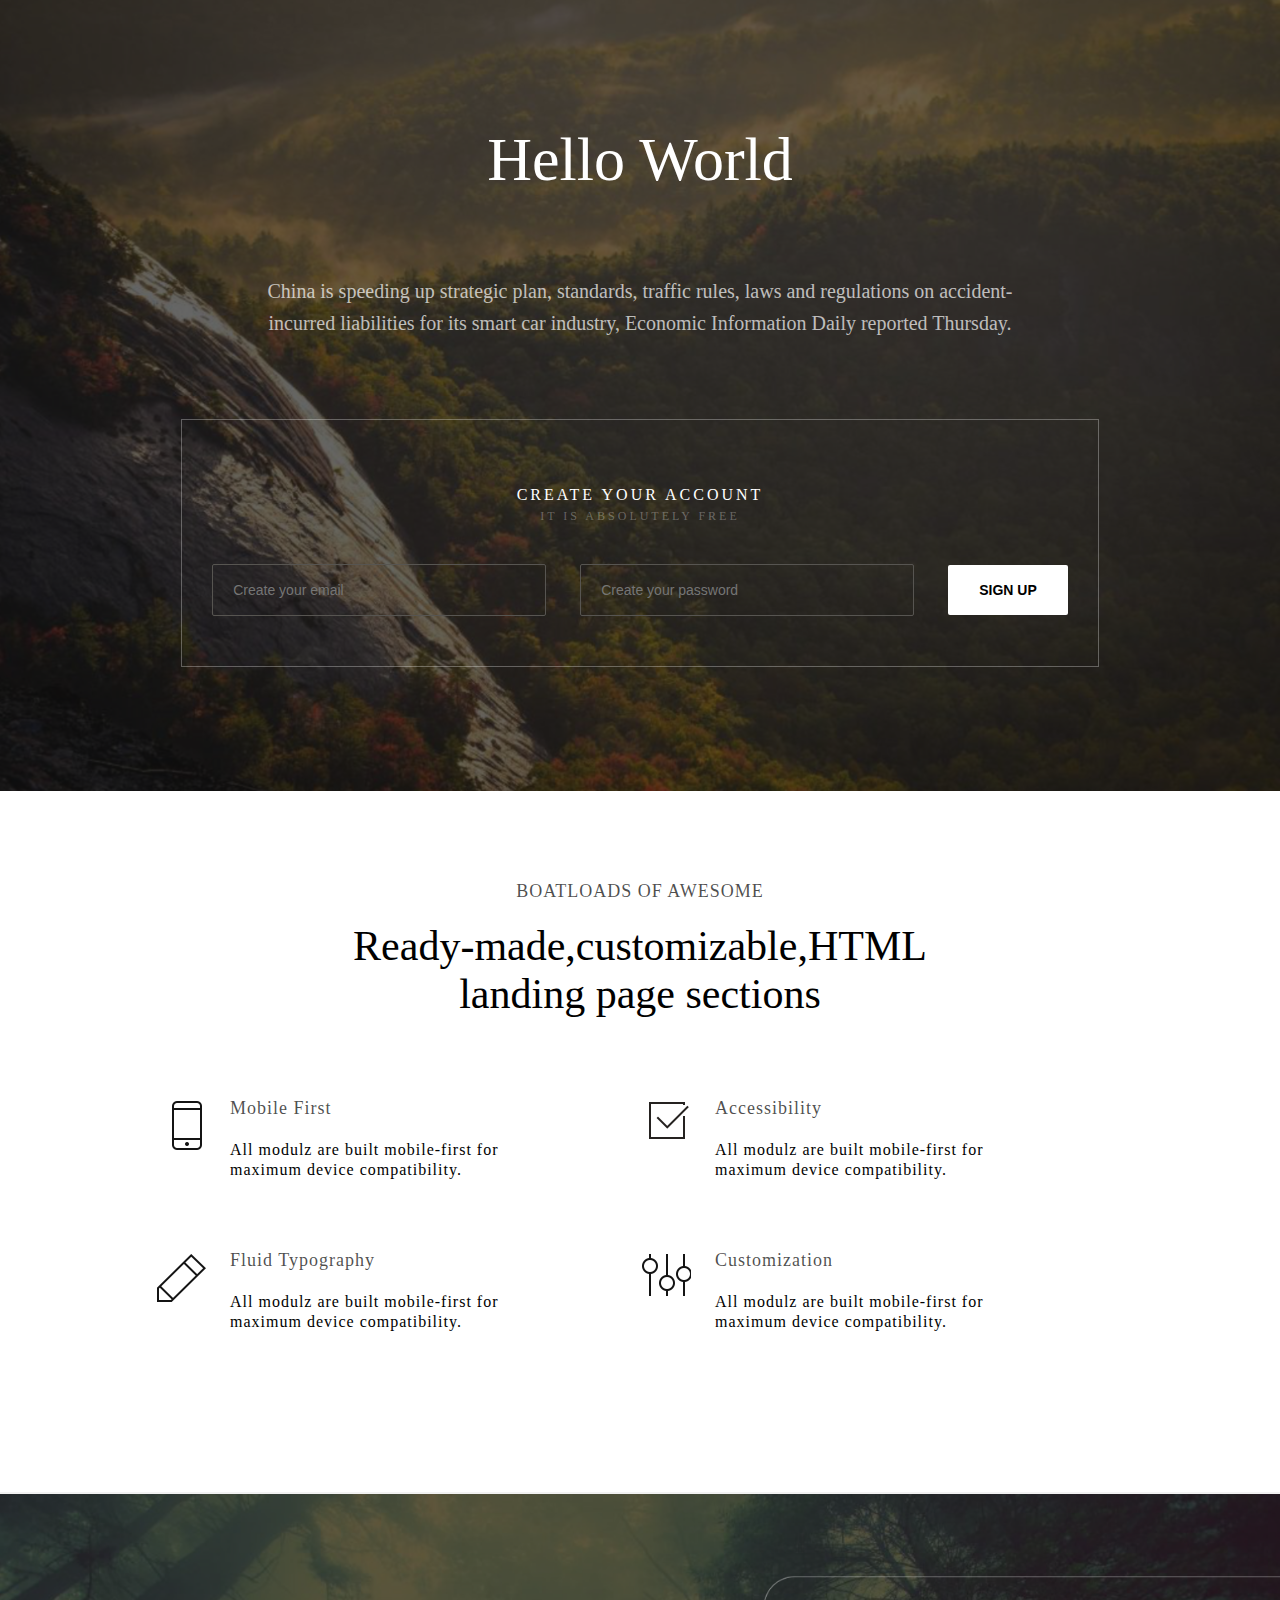
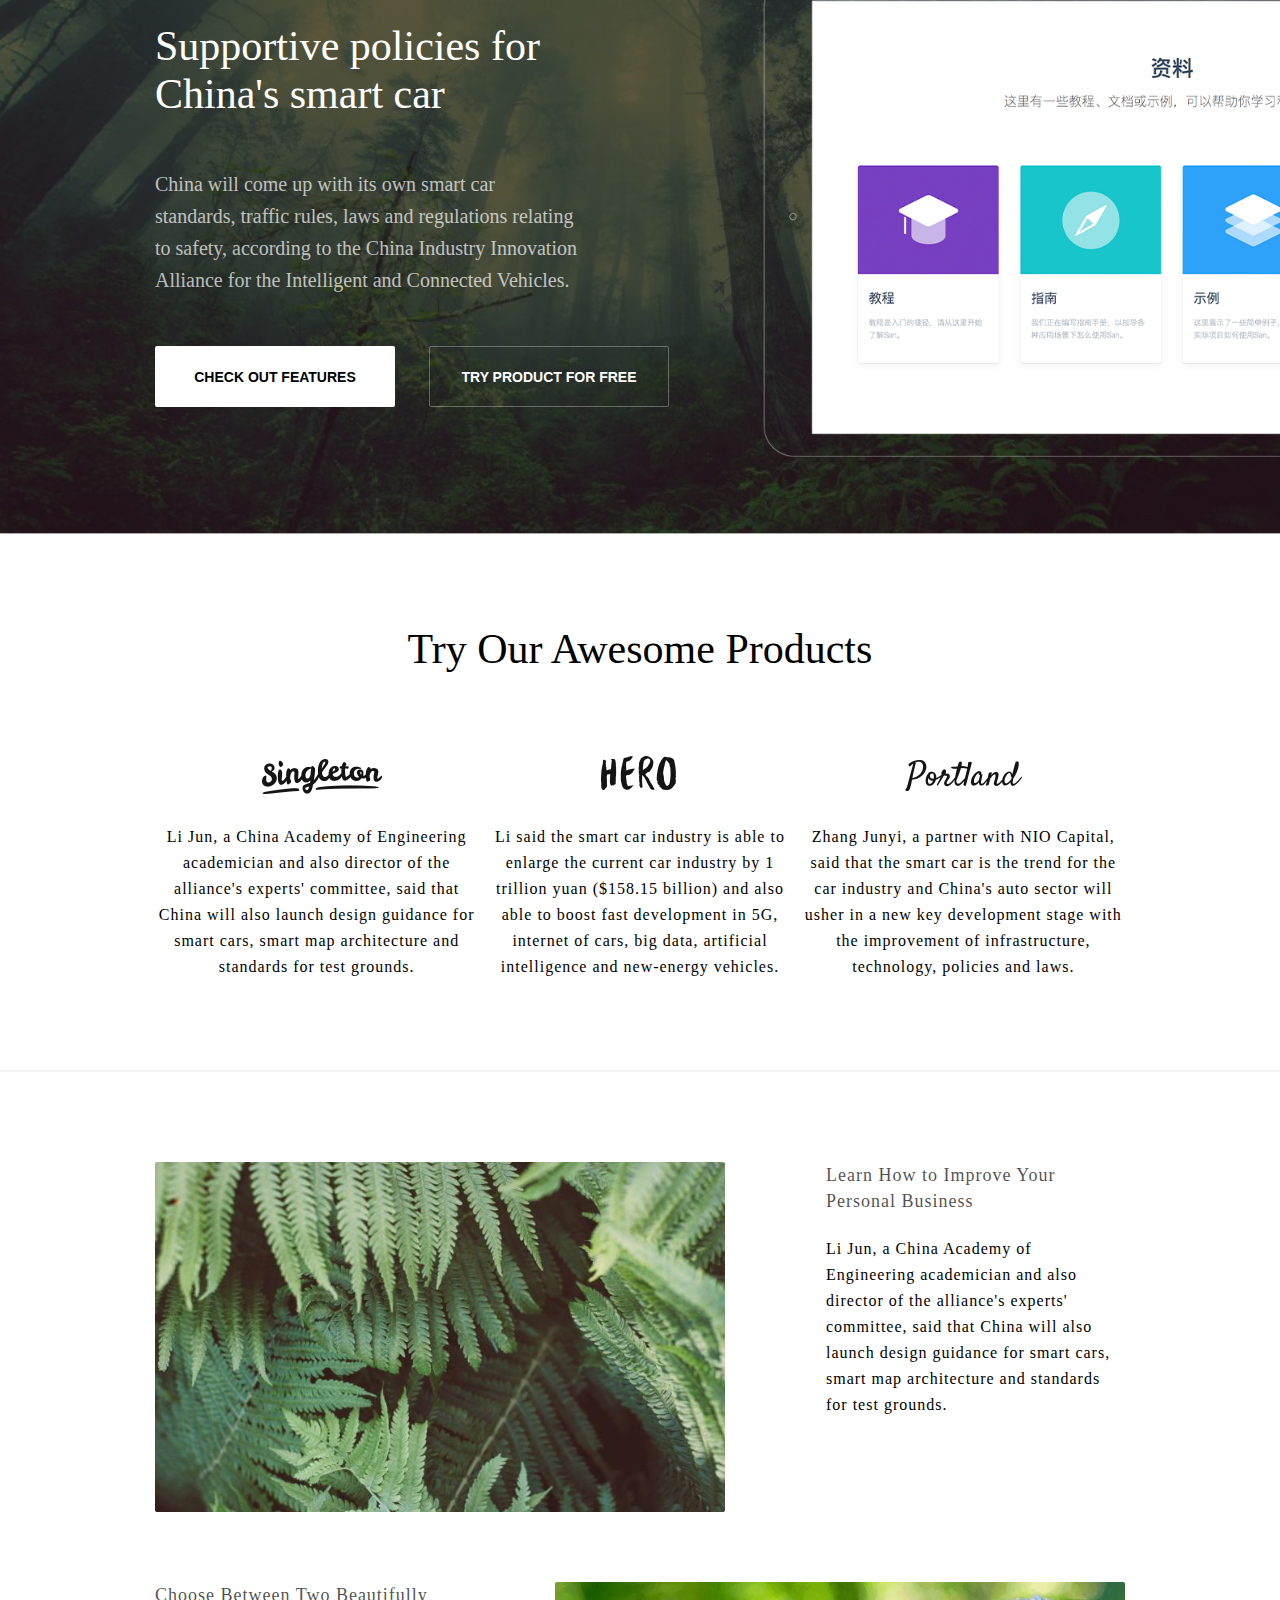
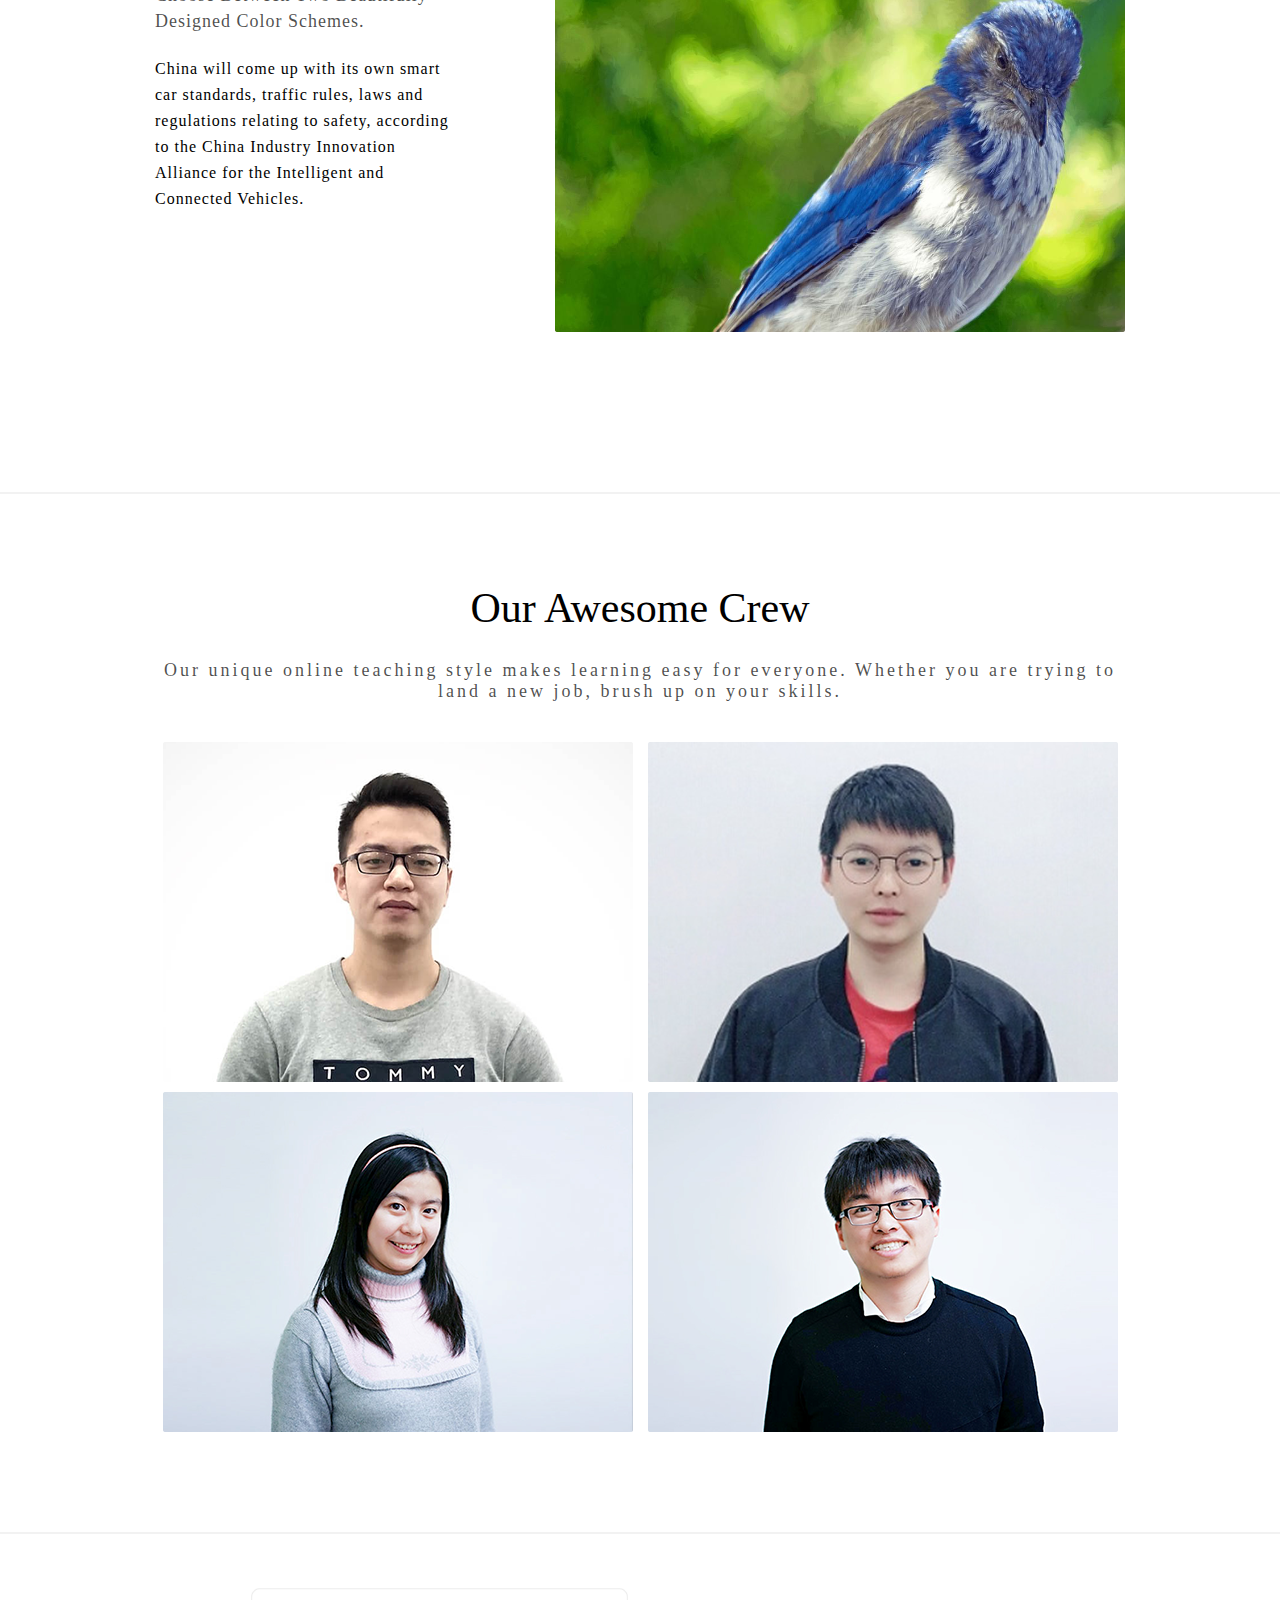
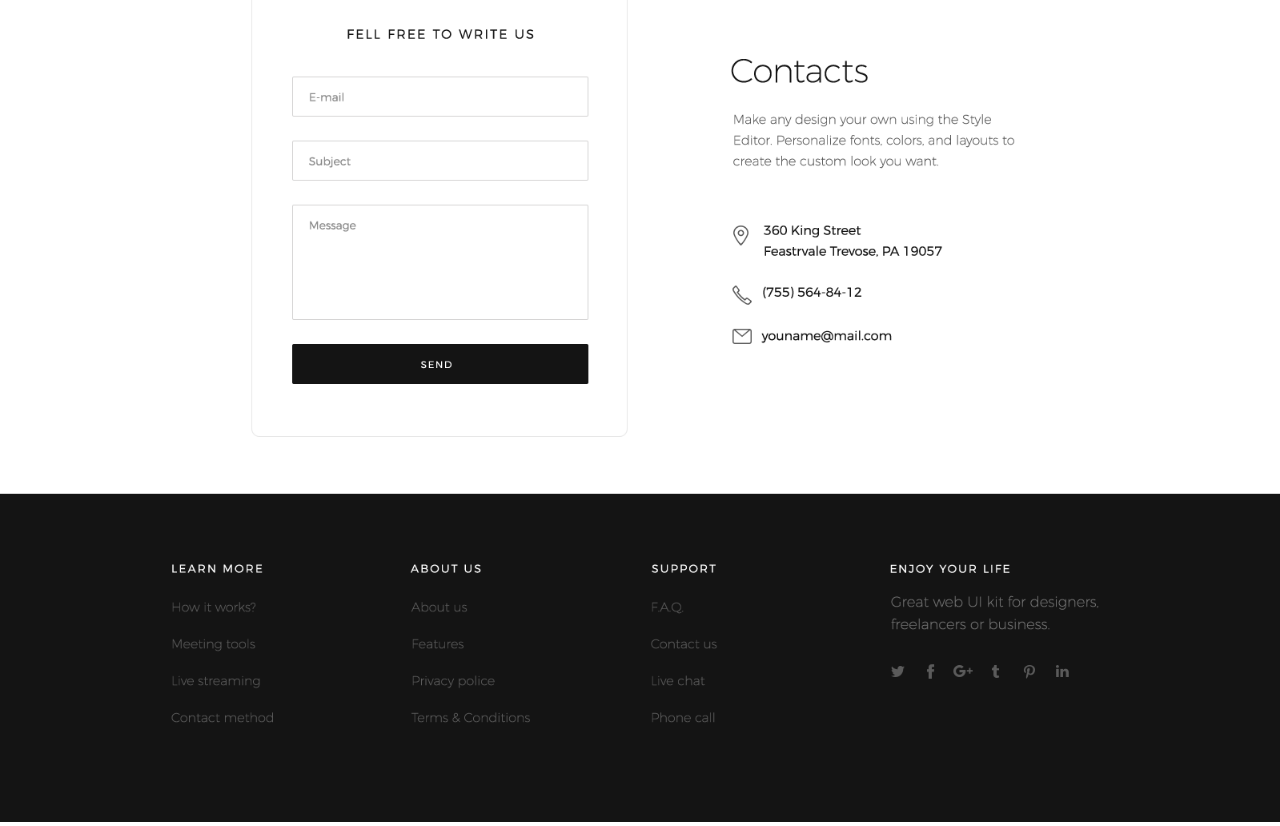
<file: Day9-11/index.html>
<!DOCTYPE html>
<html>
<head>
	<title>Day9-11 Hello World</title>
	<link rel="stylesheet" type="text/css" href="css/reset.css">
	<link rel="stylesheet" type="text/css" href="css/mycss.css">
</head>
<body>
	<div class="header">
		<img class="bgpic" src="images/headerbg.png">
		<div class="background">
			<div class="container">
				<h1>Hello World</h1>
				<p>China is speeding up strategic plan, standards, traffic rules, laws and regulations on accident-incurred liabilities for its smart car industry, Economic Information Daily reported Thursday.
				 </p>
				<div class="borderbox">
					<h3>
						CREATE YOUR ACCOUNT
						<span class="subtitle">IT IS ABSOLUTELY FREE</span>
					</h3>
					<input id="email" type="text" name="email" placeholder="Create your email">
					<input id="password" type="password" name="password" placeholder="Create your password">
					<button id="sign-up">SIGN UP</button>
				</div>
			</div>
			 
		</div>

	</div>
	<div class="feature">
		<div class="container">
			<h3 class="feature-h3">BOATLOADS OF AWESOME</h3>
			<h2 class="feature-h2">Ready-made,customizable,HTML landing page sections</h2>
			<div>
			</div>
			<div class="sectionbox1">
				<section class="section1">
					<img src="images/icon/icon_03.png" class="left"></img>
					<div>
						<h3>Mobile First</h3>
						<p>All modulz are built mobile-first for maximum device compatibility.</p>
					</div>				
				</section>
				<section class="section1">
					<img src="images/icon/icon_05.png" class="left"></img>
					<div>
						<h3>Accessibility</h3>
						<p>All modulz are built mobile-first for maximum device compatibility.</p>
					</div>				
				</section>
				<section class="section1">
					<img src="images/icon/icon_09.png" class="left"></img>
					<div>
						<h3>Fluid Typography</h3>
						<p>All modulz are built mobile-first for maximum device compatibility.</p>
					</div>				
				</section>
				<section class="section1">
					<img src="images/icon/icon_11.png" class="left"></img>
					<div>
						<h3>Customization</h3>
						<p>All modulz are built mobile-first for maximum device compatibility.</p>
					</div>				
				</section>
				
			</div>
			
		</div>
	</div>
	<div class="all-to-action">
		<img class="bgpic" src="images/ctabg.png">
		<!-- <div class="background"></div> -->
		<div class="background" style="background-color: rgba(0,0,0,0);">
			<div class="ata-container">
				<div class="ata-content">
					<h1>Supportive policies for China's smart car</h1>
					<p>China will come up with its own smart car standards, traffic rules, laws and regulations relating to safety, according to the China Industry Innovation Alliance for the Intelligent and Connected Vehicles.
					 </p>
					<div class="buttonbox">
						<button id="check">CHECK OUT FEATURES</button>
						<button id="try">TRY PRODUCT FOR FREE</button>
					</div>
				</div>
				<div class="ipad">
				</div>
			</div> 
		</div>
	</div>
	<div class="feature">
		<div class="container">
			<h2 class="feature-h2">Try Our Awesome Products</h2>
			<div class="sectionbox2">
				<section class="section2">
					<img src="images/icon/icon_16.png" class="icon2"></img>
					<p>Li Jun, a China Academy of Engineering academician and also director of the alliance's experts' committee, said that China will also launch design guidance for smart cars, smart map architecture and standards for test grounds.</p>				
				</section>
				<section class="section2">
					<img src="images/icon/icon_18.png" class="icon2"></img>
					<p>Li said the smart car industry is able to enlarge the current car industry by 1 trillion yuan ($158.15 billion) and also able to boost fast development in 5G, internet of cars, big data, artificial intelligence and new-energy vehicles.</p>				
				</section>
				<section class="section2">
					<img src="images/icon/icon_21.png" class="icon2"></img>
					<p>Zhang Junyi, a partner with NIO Capital, said that the smart car is the trend for the car industry and China's auto sector will usher in a new key development stage with the improvement of infrastructure, technology, policies and laws.</p>				
				</section>
				
				
			</div>
			
		</div>
	</div>
	<div class="feature">
		<div class="container">
			<div class="sectionbox1" style="flex-flow: column wrap;">
				<section class="section3">
					<img src="images/picture_27.png" class="left"></img>
					<div style="padding: 0">
						<h3>Learn How to Improve Your Personal Business</h3>
						<p>Li Jun, a China Academy of Engineering academician and also director of the alliance's experts' committee, said that China will also launch design guidance for smart cars, smart map architecture and standards for test grounds.</p>
					</div>				
				</section>	
				<section class="section3">
					<img src="images/picture_31.png" class="right"></img>
					<div style="padding: 0">
						<h3>Choose Between Two Beautifully Designed Color Schemes.</h3>
						<p>China will come up with its own smart car standards, traffic rules, laws and regulations relating to safety, according to the China Industry Innovation Alliance for the Intelligent and Connected Vehicles.</p>
					</div>				
				</section>				
			</div>
			
		</div>
	</div>
	<div class="feature team">
		<div class="container">
			<h2 class="feature-h2" style="margin-bottom: 10px;font-weight: 500; ">Our Awesome Crew</h2>
			<h3>Our unique online teaching style makes learning easy for everyone. Whether you are trying to land a new job, brush up on your skills.</h3>		
			<div class="photobox">
				<div class="photo">
					<img src="images/photo_34.png">
					<div class="photoinfo">
						<img src="images/zuobi_38.png">
					</div>
				</div>
				<div class="photo">
					<img src="images/photo_36.png">
					<div class="photoinfo">
						<img src="images/zuobi_38.png">
					</div>
				</div>
				<div class="photo">
					<img src="images/photo_39.png">
					<div class="photoinfo">
						<img src="images/zuobi_38.png">
					</div>
				</div>
				<div class="photo">
					<img src="images/photo_40.png">
					<div class="photoinfo">
						<img src="images/zuobi_38.png">
					</div>
				</div>
				
			</div>
			
		</div>
	</div>
	<!-- <div class="feature-contact"></div>
	<div class="footer"></div> -->
	<img src="images/footer2_48.png" style="width: 100%">

</body>
</file>
<file: Day9-11/css/mycss.css>
.header,.all-to-action{
	position: relative;
	width: 100%;
	background-color: rgba(72,72,72);
}

.background{
	position: absolute;
	top: 0;
	width: 100%;
	height: 100%;
	background-color: rgba(20,20,20,0.65);
	color: white;
}

.container{
	/*padding定死了，当浏览器视窗宽度小时  中间的内容会过分窄。*/
	display: flex;
	flex-flow: column wrap;
	align-items: center;
	/*控制flex项在主轴上的位置*/
	justify-content: center;
	/*width: 100%;  这里如果设置成这样  container的宽度就超过了容器*/
	max-width: 970px; 
	height: 100%;
	margin: 0 auto;
	text-align: center;
}

.borderbox{
	border: 1px solid rgba(255,255,255,0.3);
	padding: 50px 30px;
}

.bgpic{
	display: block;
	width: 100%;
}

h1{
	margin: 0;
	font-size: 62px;
	font-weight: 100;
}

h3{
	font-size: 16px;
	font-weight: 300;
	letter-spacing: 3px; 
	margin-bottom: 40px;
}

p{
	margin: 80px 0;
	padding: 0 100px;
	font-size: 20px;
	font-weight: 100;
	line-height: 32px;
	color: rgba(255,255,255,0.7);
}

.subtitle{
	/*要副标题另起一行*/
	display: block;
	font-size: 12px;
	color: rgba(255,255,255,0.3);
	margin: 5px auto;
	font-weight: 500;
	/*字间距*/
	letter-spacing: 3px;  

}

#email,#password{
	color: white;

}

#password{
	margin-left: 30px;
}

.feature{
	padding: 90px 0;
	color: #000;
	border-bottom: 2px solid rgba(242,242,242)
}

.feature-h2{
	margin-bottom: 80px;
}

.feature-h3{
	margin:0 0 20px 0;
	font-size: 14px;
	font-weight: 600;
	letter-spacing: 1px;

}

.container h2{
	width: 660px
}

section h3,section p{
	font-size: 16px;
	margin: 0;
	padding: 0;
	line-height: 20px;
}  

section p{
	margin-top: 22px;
}

section h3{
	font-weight: 700;
}



section{
	text-align: left;
}


.sectionbox1{
	display: flex;
	flex-flow: row wrap;

}

.sectionbox1 section{
	flex:1;
	min-width: 440px;
	margin-bottom: 70px; 

}

.sectionbox1 section div{
	padding-left: 75px;
	padding-right: 100px;
}

#try{
	background-color: transparent;
	color: white;
}

#try,#check{
	width: 240px;
	height: 61px;
	padding: 0;
	margin: 0 30px 0 0;
}

.all-to-action h1{
	font-size: 42px;
	padding-right: 130px;
}

.all-to-action p{
	padding: 0 130px 0 0;
	margin: 50px 0;
}

.ata-container{
	display: flex;
	flex-flow: row wrap;
	max-width: 970px;
	margin: 0 auto;
	align-items: center;
	height: 100%;
}

.ata-content{
	flex:4;
}

.ipad{
	flex:3;
}

.sectionbox2{
	display: flex;
	flex-flow: row wrap;
}

.section2{
	flex:1;
	text-align: center;
}

.section2 p,.section3 p,.section3 h3{
	line-height: 26px;
}

.left{
	float:left;
}

.right{
	float:right;
}

.section3 img.left{
	margin-right: 100px;
}

.section3 img.right{
	margin-left: 100px;
}

.feature .container h3{
	color: rgba(0,0,0,0.7);
	font-size: 18px;
	font-weight: 400;
}

.photobox{
	display: flex;
	flex-flow: row wrap;
	justify-content: space-around;
}

.photo{
	position: relative;
	margin-bottom: 10px; 
	overflow: hidden;
}
.photo img{
	display: block;
}

.photoinfo{
	position: absolute;
	/*background-color: rgba(0,0,0,0.65);*/
	top: 0;
	width: 100%;
	height: 100%;
	display: none;
	padding-top: 100px;
}

.photoinfo img{
	margin: 0 auto;
}

.photo:hover .photoinfo{
	background-color: rgba(20,20,20,0.65);
	display: block;
}
</file>
